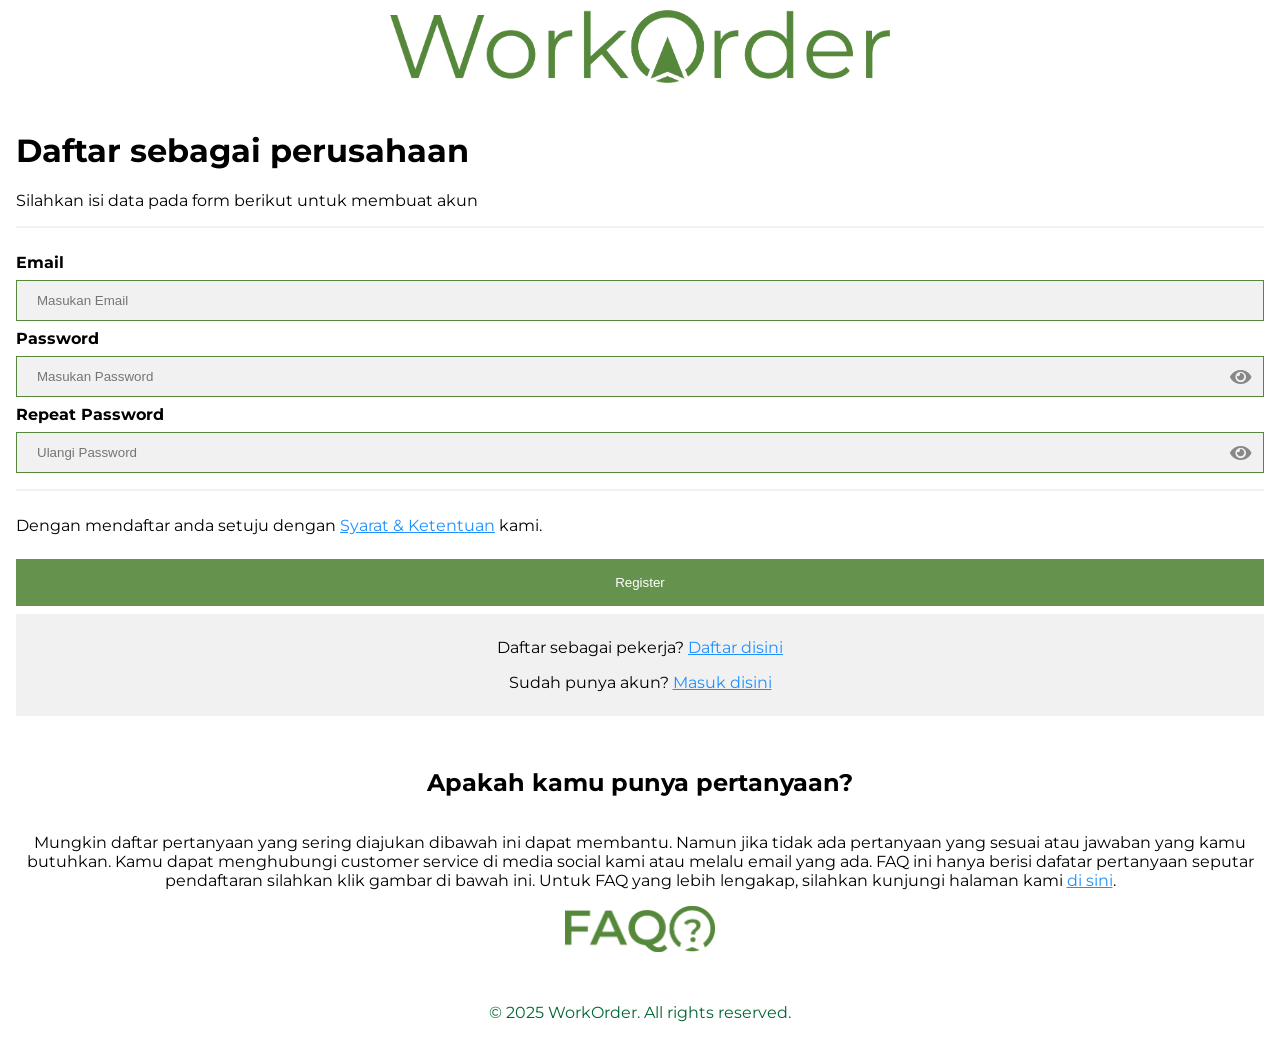
<file: WorkOrderWEB/signup-company.html>
<!DOCTYPE html>
<html lang="id">
<head>
    <meta charset="UTF-8">
    <meta name="viewport" content="width=device-width, initial-scale=1.0">
    <title>WorkOrder</title>
    <link href="img/icon.wo.svg" rel="shorcut icon">

    <!-- File CSS dan Javascript-->
    <link rel="stylesheet" href="css/signupcompanystyle.css">
    <script src="script/scriptsucompany.js"></script>
    

    <!-- Monserrat Font-->
    <link rel="preconnect" href="https://fonts.googleapis.com">
    <link rel="preconnect" href="https://fonts.gstatic.com" crossorigin>
    <link href="https://fonts.googleapis.com/css2?family=Montserrat:ital,wght@0,100..900;1,100..900&display=swap" rel="stylesheet">

    <!-- Load font awesome icons -->
    <link rel="stylesheet" type="text/css" href="https://cdnjs.cloudflare.com/ajax/libs/font-awesome/5.15.4/css/all.min.css"
	integrity="sha512-1ycn6IcaQQ40/MKBW2W4Rhis/DbILU74C1vSrLJxCq57o941Ym01SwNsOMqvEBFlcgUa6xLiPY/NS5R+E6ztJQ=="
    crossorigin="anonymous"
    referrerpolicy="no-referrer"
    >

</head>
<body>
    
    <header class="navbar-container">
    <a href="index.html" class="logo-link">
    <div class="logo">
        <img src="img/t.logo.wo.png" alt="Type Logo WorkOrder">
    </div>
    </a>
    </header>
    

    <main>

    <!-- Form Daftar sebagai perusahaan -->
    <div class="form-container">
    <form class="formperusahaan" action="pendaftaran.php" method="post">
    <h1>Daftar sebagai perusahaan</h1>
    <p>Silahkan isi data pada form berikut untuk membuat akun</p>
    <hr>

    <label for="register-email"><b>Email</b></label>
    <input type="text" placeholder="Masukan Email" name="email" id="register-email" required>

    <label for="register-pass"><b>Password</b></label>
        <div class="password-wrapper">
        <input type="password" placeholder="Masukan Password" name="pass" id="register-pass" required>
        <span class="show-hide">
            <i class="fas fa-eye"></i>
        </span>
        </div>
    <label for="register-pass-repeat"><b>Repeat Password</b></label>
        <div class="password-wrapper">
        <input type="password" placeholder="Ulangi Password" name="pass-repeat" id="register-pass-repeat" required>
        <span class="show-hide">
                <i class="fas fa-eye"></i>
        </span>
        </div>
    <hr>

    <p>Dengan mendaftar anda setuju dengan <a href="#">Syarat & Ketentuan</a> kami.</p>
    <button type="submit" class="daftarbtn">Register</button>

    <div class="container-login">
    <p>Daftar sebagai pekerja? <a href="signup-worker.html">Daftar disini</a></p>
    <p>Sudah punya akun? <a onclick="document.getElementById('login').style.display='block'" style="width: auto;" class="loginbtn"><u>Masuk disini</u></a></p>
    </div>
    </form>
    </div>

    <aside class="faq-content">
        <h2 class="aside-title">Apakah kamu punya pertanyaan?</h2>
        <p class="aside-text">Mungkin daftar pertanyaan yang sering diajukan dibawah ini dapat membantu. Namun jika tidak ada pertanyaan yang sesuai atau jawaban yang kamu butuhkan. 
            Kamu dapat menghubungi customer service di media social kami atau melalu email yang ada.
            FAQ ini hanya berisi dafatar pertanyaan seputar pendaftaran silahkan klik gambar di bawah ini. Untuk FAQ yang lebih lengakap, silahkan kunjungi halaman kami <a href="#">di sini</a>.
        </p>
        <button onclick="showhidefunction()"><img src="img/faq.png" alt="FAQ Image" class="faq-image"></button>
        <div id="faq-list">
            <ol>
                <li><strong>Apa perbedaan akun pekerja dan perusahaan?</strong> <br> Perbedaanya ada pada fungsi dan fitur yang dapat dimiliki. Akun pekerja digunakan untuk mendapatkan pekerjaan baik pekerjaan sampingan maupun tetap.
                Akun perusahaan digunakan untuk mendapatkan pekerja, mencari tender, dsb. </li>
                <li><strong>Apakah saya bisa mendaftar sebagai pekerja dan perusahaan sekaligus?</strong> <br> Tidak, kamu hanya bisa mendaftar sebagai salah satu akun saja.</li>
                <li><strong>Apakah saya bisa mengubah akun saya dari pekerja ke perusahaan?</strong> <br> Tidak, kamu tidak bisa mengubah akunmu. Kamu harus mendaftar ulang dengan akun yang berbeda.</li>
                <li><strong>Apakah saya bisa mengubah akun saya dari perusahaan ke pekerja?</strong> <br> Tidak, kamu tidak bisa mengubah akunmu. Kamu harus mendaftar ulang dengan akun yang berbeda.</li>
                <li><strong>lorem?</strong>Lorem ipsum dolor sit amet consectetur adipisicing elit. Amet obcaecati quas voluptatibus consectetur expedita doloribus temporibus! Placeat ullam corporis ut, ab earum tempora impedit, laborum harum excepturi voluptatum praesentium? Facilis.</li>
            </ol>
        </div>
    </aside>

    <!-- Form Login tersembunyi-->
        <div id="login" class="modal-login">
            <form class="modal-content-login" action="login.php" method="post">
                <div class="login-img">
                    <span onclick="document.getElementById('login').style.display='none'" class="close2" title="Tutup">&times;</span>
                    <img src="img/avatar.png" alt="Avatar" class="avatar">
                </div>

                <div class="login-form">
                    <label for="login-email"><b>Email</b></label>
                    <input type="text" id="login-email" placeholder="Masukan Email" name="email" required>

                    <label for="login-pass"><b>Password</b></label>
                        <div class="password-wrapper">
                        <input type="password" id="login-pass" placeholder="Masukan Password" name="pass" required>
                        <span class="show-hide">
                            <i class="fas fa-eye"></i>
                        </span>
                        </div>
                        
                    <button type="submit">Login</button>
                    <label>
                        <input type="checkbox" checked="checked" name="remember"> Ingat saya
                    </label>
                </div>

                <div class="login-form2" style="background-color: white;">
                    <button type="button" onclick="document.getElementById('login').style.display='none'" class="cancelbtn">Cancel</button>
                    <span class="pass"><a href="#">Lupa password</a></span>
                </div>
            </form>
            <script>
            // Memanggil modal
            var modal = document.getElementById('login');

            // Saat pengguna mengklik di luar modal, tutup modal
            window.onclick = function(event) {
            if (event.target == modal) {
                modal.style.display = "none";
            }
            }
            </script>

        </div>
    </main>


<footer>
    <div class="footer-content">
        <p>&copy; 2025 WorkOrder. All rights reserved.</p>
    </div>    
</footer> 
</body>
</html>
</file>
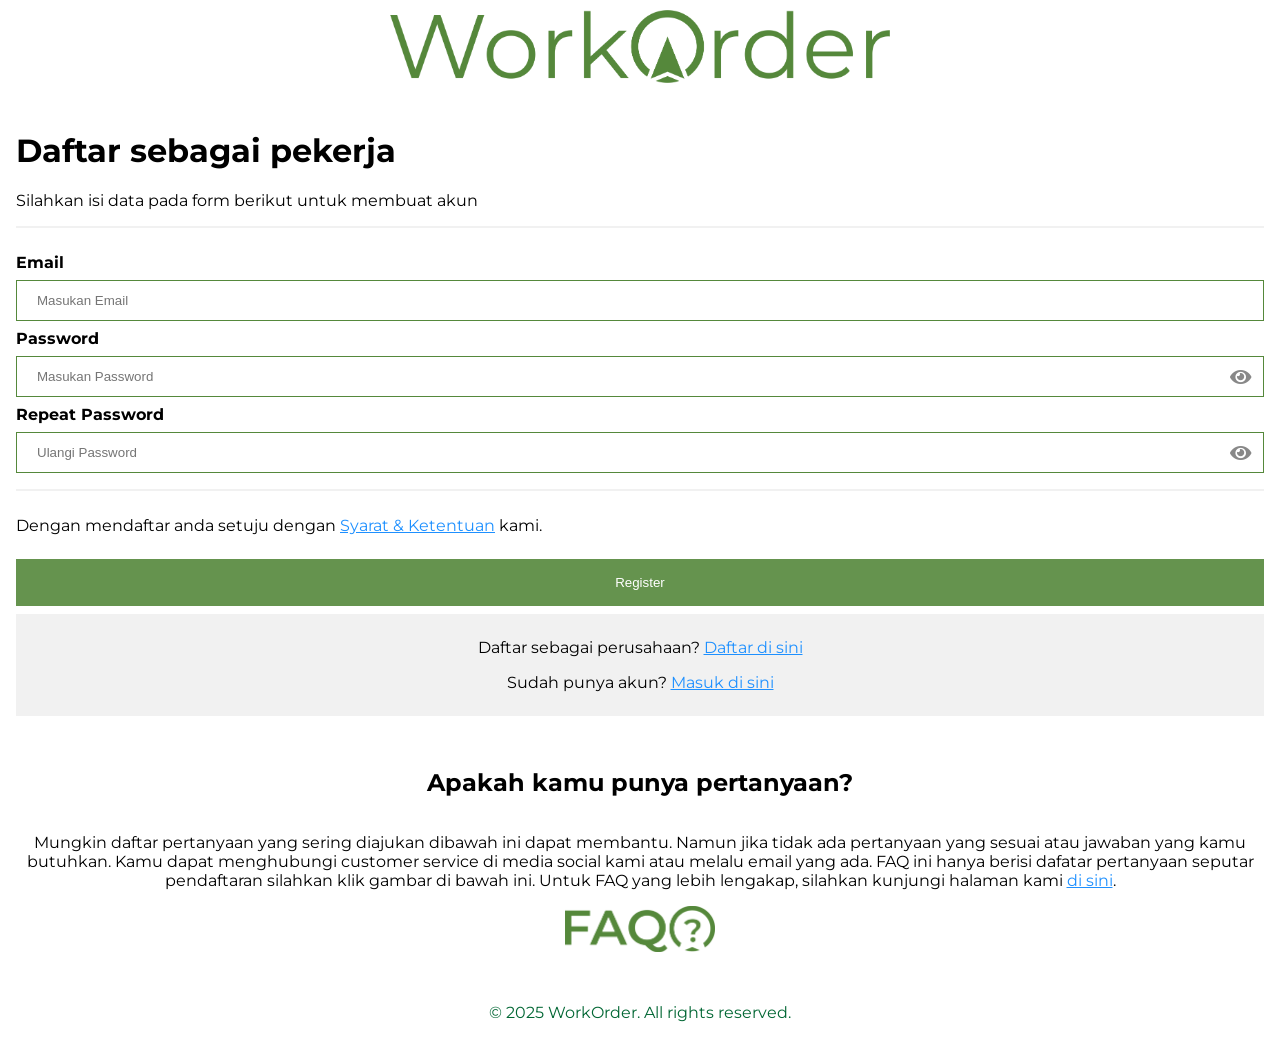
<file: WorkOrderWEB/signup-worker.html>
<!DOCTYPE html>
<html lang="id">
<head>
    <meta charset="UTF-8">
    <meta name="viewport" content="width=device-width, initial-scale=1.0">
    <title>WorkOrder</title>
    <link href="img/icon.wo.svg" rel="shorcut icon">

    <!-- File CSS dan Javascript-->
    <link rel="stylesheet" href="css/signupworkstyle.css">
    <script src="script/scriptsuworker.js"></script>
    

    <!-- Monserrat Font-->
    <link rel="preconnect" href="https://fonts.googleapis.com">
    <link rel="preconnect" href="https://fonts.gstatic.com" crossorigin>
    <link href="https://fonts.googleapis.com/css2?family=Montserrat:ital,wght@0,100..900;1,100..900&display=swap" rel="stylesheet">

    <!-- Load font awesome icons -->
    <link rel="stylesheet" type="text/css" href="https://cdnjs.cloudflare.com/ajax/libs/font-awesome/5.15.4/css/all.min.css"
	integrity="sha512-1ycn6IcaQQ40/MKBW2W4Rhis/DbILU74C1vSrLJxCq57o941Ym01SwNsOMqvEBFlcgUa6xLiPY/NS5R+E6ztJQ=="
    crossorigin="anonymous"
    referrerpolicy="no-referrer"
    >

</head>
<body>
    
    <header class="navbar-container">
    <a href="index.html" class="backbtn">
    <div class="logo">
        <img src="img/t.logo.wo.png" alt="Type Logo WorkOrder">
    </div>
    </a>
    </header>
    

    <main>

    <!-- Form Daftar sebagai pekerja -->
    <div class="form-container">
    <form class="formpekerja" action="pendaftaran.php" method="post">
    <h1>Daftar sebagai pekerja</h1>
    <p>Silahkan isi data pada form berikut untuk membuat akun</p>
    <hr>

    <label for="register-email"><b>Email</b></label>
    <input type="text" placeholder="Masukan Email" name="email" id="register-email" required>

    <label for="register-pass"><b>Password</b></label>
        <div class="password-wrapper">
        <input type="password" placeholder="Masukan Password" name="pass" id="register-pass" required>
        <span class="show-hide">
            <i class="fas fa-eye"></i>
        </span>
        </div>
    <label for="register-pass-repeat"><b>Repeat Password</b></label>
        <div class="password-wrapper">
        <input type="password" placeholder="Ulangi Password" name="pass-repeat" id="register-pass-repeat" required>
        <span class="show-hide">
                <i class="fas fa-eye"></i>
        </span>
        </div>
    <hr>

    <p>Dengan mendaftar anda setuju dengan <a href="#">Syarat & Ketentuan</a> kami.</p>
    <button type="submit" class="daftarbtn">Register</button>
    
    <div class="container-login">
    <p>Daftar sebagai perusahaan? <a href="signup-company.html">Daftar di sini</a></p>
    <p>Sudah punya akun? <a onclick="document.getElementById('login').style.display='block'" style="width: auto;" class="loginbtn"><u>Masuk di sini</u></a></p>
    </div>
    </form>
    </div>

    <aside class="faq-content">
        <h2 class="aside-title">Apakah kamu punya pertanyaan?</h2>
        <p class="aside-text">Mungkin daftar pertanyaan yang sering diajukan dibawah ini dapat membantu. Namun jika tidak ada pertanyaan yang sesuai atau jawaban yang kamu butuhkan. 
            Kamu dapat menghubungi customer service di media social kami atau melalu email yang ada.
            FAQ ini hanya berisi dafatar pertanyaan seputar pendaftaran silahkan klik gambar di bawah ini. Untuk FAQ yang lebih lengakap, silahkan kunjungi halaman kami <a href="#">di sini</a>.
        </p>
        <button onclick="showhidefunction()"><img src="img/faq.png" alt="FAQ Image" class="faq-image"></button>
        <div id="faq-list">
            <ol>
                <li><strong>Apa perbedaan akun pekerja dan perusahaan?</strong> <br> Perbedaanya ada pada fungsi dan fitur yang dapat dimiliki. Akun pekerja digunakan untuk mendapatkan pekerjaan baik pekerjaan sampingan maupun tetap.
                Akun perusahaan digunakan untuk mendapatkan pekerja, mencari tender, dsb. </li>
                <li><strong>Apakah saya bisa mendaftar sebagai pekerja dan perusahaan sekaligus?</strong> <br> Tidak, kamu hanya bisa mendaftar sebagai salah satu akun saja.</li>
                <li><strong>Apakah saya bisa mengubah akun saya dari pekerja ke perusahaan?</strong> <br> Tidak, kamu tidak bisa mengubah akunmu. Kamu harus mendaftar ulang dengan akun yang berbeda.</li>
                <li><strong>Apakah saya bisa mengubah akun saya dari perusahaan ke pekerja?</strong> <br> Tidak, kamu tidak bisa mengubah akunmu. Kamu harus mendaftar ulang dengan akun yang berbeda.</li>
                <li><strong>lorem?</strong>Lorem ipsum dolor sit amet consectetur adipisicing elit. Amet obcaecati quas voluptatibus consectetur expedita doloribus temporibus! Placeat ullam corporis ut, ab earum tempora impedit, laborum harum excepturi voluptatum praesentium? Facilis.</li>
            </ol>
        </div>
    </aside>
    
    <!-- Form Login tersembunyi-->
        <div id="login" class="modal-login">
            <form class="modal-content-login" action="login.php" method="post">
                <div class="login-img">
                    <span onclick="document.getElementById('login').style.display='none'" class="close2" title="Tutup">&times;</span>
                    <img src="img/avatar.png" alt="Avatar" class="avatar">
                </div>

                <div class="login-form">
                    <label for="login-email"><b>Email</b></label>
                    <input type="text" id="login-email" placeholder="Masukan Email" name="email" required>

                    <label for="login-pass"><b>Password</b></label>
                        <div class="password-wrapper">
                        <input type="password" id="login-pass" placeholder="Masukan Password" name="pass" required>
                        <span class="show-hide">
                            <i class="fas fa-eye"></i>
                        </span>
                        </div>
                      
                    <button type="submit">Login</button>
                    <label>
                        <input type="checkbox" checked="checked" name="remember"> Ingat saya
                    </label>
                </div>

                <div class="login-form2" style="background-color: white;">
                    <button type="button" onclick="document.getElementById('login').style.display='none'" class="cancelbtn">Cancel</button>
                    <span class="pass"><a href="#">Lupa password</a></span>
                </div>
            </form>
            <script>
            // Memanggil modal
            var modal = document.getElementById('login');

            // Saat pengguna mengklik di luar modal, tutup modal
            window.onclick = function(event) {
            if (event.target == modal) {
                modal.style.display = "none";
            }
            }
            </script>

        </div>
    </main>


<footer>
    <div class="footer-content">
        <p>&copy; 2025 WorkOrder. All rights reserved.</p>
    </div>    
</footer> 
</body>
</html>
</file>
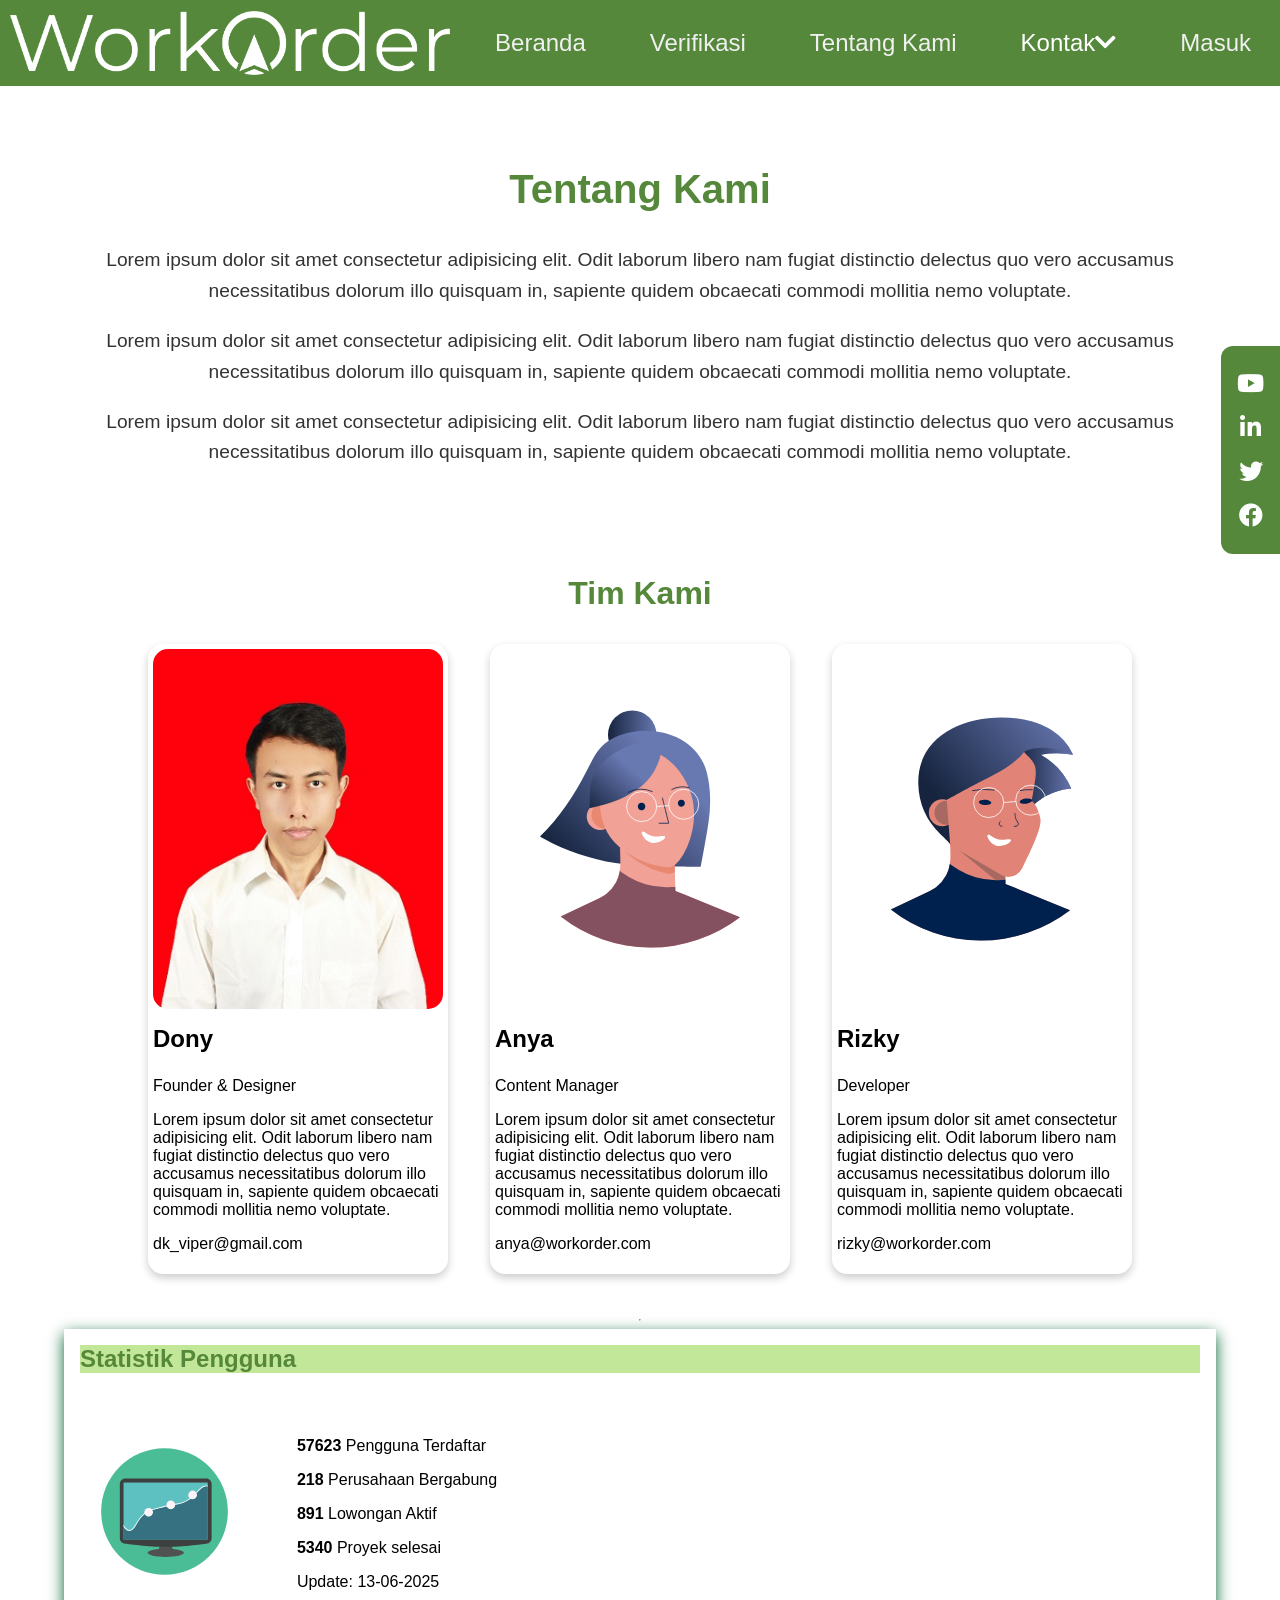
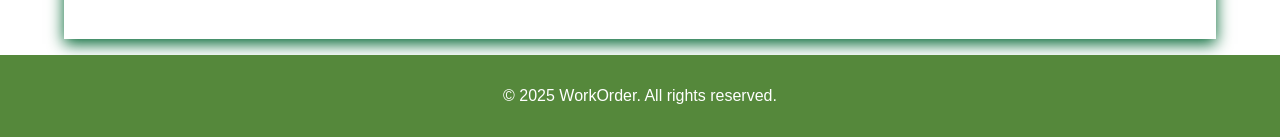
<file: WorkOrderWEB/tentangkami.html>
<!DOCTYPE html>
<html lang="id">

    <meta charset="UTF-8">
    <meta name="viewport" content="width=device-width, initial-scale=1.0">
    <title>WorkOrder</title>
    <link href="img/icon.wo.svg" rel="shorcut icon">

    <!-- File CSS dan Javascript-->
    <link rel="stylesheet" href="css/tentangkamistyle.css">
    <script src="script/scriptlogin.js" defer></script>
    

    <!-- Monserrat Font-->
    <link rel="preconnect" href="https://fonts.googleapis.com">
    <link rel="preconnect" href="https://fonts.gstatic.com" crossorigin>
    <link href="https://fonts.googleapis.com/css2?family=Montserrat:ital,wght@0,100..900;1,100..900&display=swap" rel="stylesheet">

    <!-- Load font awesome icons -->
    <link rel="stylesheet" type="text/css" href="https://cdnjs.cloudflare.com/ajax/libs/font-awesome/5.15.4/css/all.min.css"
	integrity="sha512-1ycn6IcaQQ40/MKBW2W4Rhis/DbILU74C1vSrLJxCq57o941Ym01SwNsOMqvEBFlcgUa6xLiPY/NS5R+E6ztJQ=="
    crossorigin="anonymous"
    referrerpolicy="no-referrer"
    >

</head>
<body>

    <!-- Tampilan Navbar -->
    <header class="navbar-container">
    <div class="logo">
        <img src="img/w.t.logo.wo.png" alt="Type Logo WorkOrder">
    </div>
    <nav class="navbar-list">
        <ul>
            <li><a href="index.html">Beranda</a></li>
            <li><a href="verifikasi.html">Verifikasi</a></li>
            <li><a href="tentangkami.html">Tentang Kami</a></li>
            <li>
                <div class="kontakdrd">
                    <button class="dropbtn">Kontak<i class="fas fa-chevron-down"></i>
                    </button>
                    <div class="dropdown-content">
                        <p>   </p>
                        <a href="https://wa.me/message/HNAAJKVQH54YN1" target="_blank" rel="noopener">Whatsapp</a>
                        <a href="mailto:support@workorder.com" target="_blank" rel="noopener">Email</a>
                        <a href="https://maps.google.com/" target="_blank" rel="noopener">Kantor</a>
                    </div>
                </div>
            </li>
            <li><a onclick="document.getElementById('login').style.display='block'" style="width: auto;" class="loginbtn">Masuk</a></li>
        </ul>
    </nav>
    </header>

    <main>
        <article class="tentang-kami">
            <div class="content-tentangkami">
            <h1>Tentang Kami</h1>
            <p>Lorem ipsum dolor sit amet consectetur adipisicing elit. Odit laborum libero nam fugiat distinctio delectus quo vero accusamus necessitatibus dolorum illo quisquam in, sapiente quidem obcaecati commodi mollitia nemo voluptate.</p>
            <p>Lorem ipsum dolor sit amet consectetur adipisicing elit. Odit laborum libero nam fugiat distinctio delectus quo vero accusamus necessitatibus dolorum illo quisquam in, sapiente quidem obcaecati commodi mollitia nemo voluptate.</p>
            <p>Lorem ipsum dolor sit amet consectetur adipisicing elit. Odit laborum libero nam fugiat distinctio delectus quo vero accusamus necessitatibus dolorum illo quisquam in, sapiente quidem obcaecati commodi mollitia nemo voluptate.</p>
            </div>
        </article>

        <article class="tim-kami">
            <h2>Tim Kami</h2>
            <div class="anggota-tim">

            <div class="card">
                <img src="img/me-avatar.jpg" alt="Dony">
                <div class="card-content">
                    <h3>Dony</h3>
                    <p>Founder & Designer</p>
                    <p>Lorem ipsum dolor sit amet consectetur adipisicing elit. Odit laborum libero nam fugiat distinctio delectus quo vero accusamus necessitatibus dolorum illo quisquam in, sapiente quidem obcaecati commodi mollitia nemo voluptate.</p>
                    <p>dk_viper@gmail.com</p>
                </div>
            </div>

            <div class="card">
                <img src="img/girl-avatar.svg" alt="avatar1">
                <div class="card-content">
                    <h3>Anya</h3>
                    <p>Content Manager</p>
                    <p>Lorem ipsum dolor sit amet consectetur adipisicing elit. Odit laborum libero nam fugiat distinctio delectus quo vero accusamus necessitatibus dolorum illo quisquam in, sapiente quidem obcaecati commodi mollitia nemo voluptate.</p>
                    <p>anya@workorder.com</p>
                </div>
            </div>

            <div class="card">
                <img src="img/boy-avatar.svg" alt="avatar2">
                <div class="card-content">
                    <h3>Rizky</h3>
                    <p>Developer</p>
                    <p>Lorem ipsum dolor sit amet consectetur adipisicing elit. Odit laborum libero nam fugiat distinctio delectus quo vero accusamus necessitatibus dolorum illo quisquam in, sapiente quidem obcaecati commodi mollitia nemo voluptate.</p>
                    <p>rizky@workorder.com</p>
                </div>
            </div>

            </div>

        </article>
        <hr>
        <!-- Form Login tersembunyi-->
        <div id="login" class="modal-login">
            <form class="modal-content-login" action="login.php" method="post">
                <div class="login-img">
                    <span onclick="document.getElementById('login').style.display='none'" class="close2" title="Tutup">&times;</span>
                    <img src="img/avatar.png" alt="Avatar" class="avatar">
                </div>

                <div class="login-form">
                    <label for="login-email"><b>Email</b></label>
                    <input type="text" id="login-email" placeholder="Masukan Email" name="email" required>

                    <label for="login-pass"><b>Password</b></label>
                        <div class="password-wrapper">
                        <input type="password" id="login-pass" placeholder="Masukan Password" name="pass" required>
                        <span class="show-hide">
                            <i class="fas fa-eye"></i>
                        </span>
                        </div>
                      
                    <button type="submit">Login</button>
                    <label>
                        <input type="checkbox" checked="checked" name="remember"> Ingat saya
                    </label>
                </div>

                <div class="login-form2" style="background-color: white;">
                    <button type="button" onclick="document.getElementById('login').style.display='none'" class="cancelbtn">Cancel</button>
                    <span class="pass"><a href="#">Lupa password</a></span>
                </div>
            </form>

        </div>

        <!-- Kontak Sosial Media -->
        <aside class="sosmed">
            <div class="social-media">
                <ul>
					<li><a href="#"><i class="fab fa-youtube"></i></a></li>
					<li><a href="#"><i class="fab fa-linkedin-in"></i></a></li>
					<li><a href="#"><i class="fab fa-twitter"></i></a></li>
					<li><a href="#"><i class="fab fa-facebook"></i></a></li>
				</ul>
            </div>
        </aside>

        <!-- Aside data statistik -->
        <aside class="statistik">
            <h3>Statistik Pengguna</h3>
            <div class="content-container">
                <div class="counter-image">
                    <img src="img/ilustrasi-statistik.svg" alt="statistik">
                </div>
                <div class="statistik-content">
                    <p><strong>57623</strong> Pengguna Terdaftar </p>
                    <p><strong>218</strong> Perusahaan Bergabung </p>
                    <p><strong>891</strong> Lowongan Aktif </p>
                    <p><strong>5340</strong> Proyek selesai </p>
                    <p>Update: 13-06-2025</p>
                </div>
            </div>
        </aside>

        </main>

<footer>
    <div class="footer-content">
        <p>&copy; 2025 WorkOrder. All rights reserved.</p>
    </div>    
</footer>            
</body>
</html>
</file>
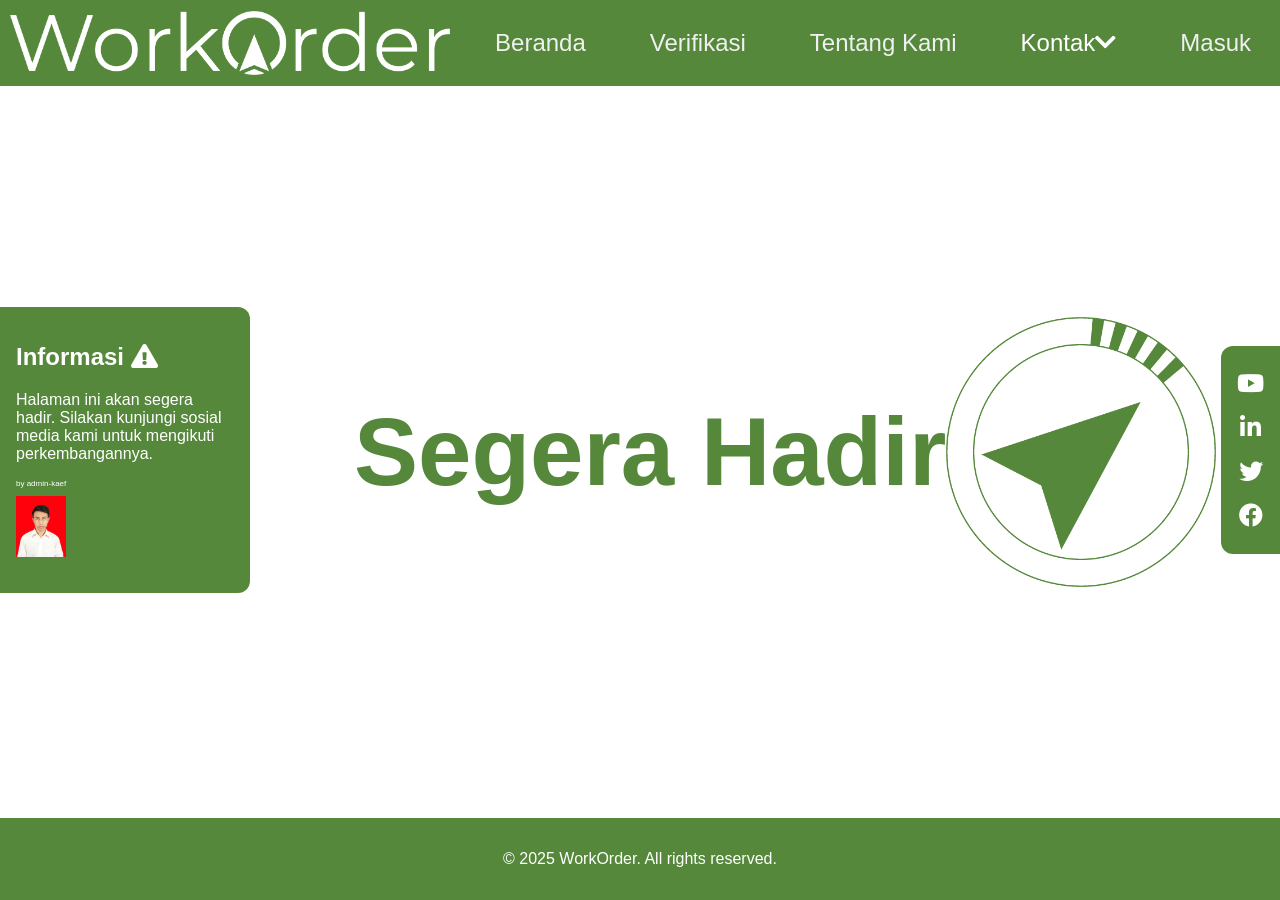
<file: WorkOrderWEB/verifikasi.html>
<!DOCTYPE html>
<html lang="id">
<head>
    <meta charset="UTF-8">
    <meta name="viewport" content="width=device-width, initial-scale=1.0">
    <title>WorkOrder</title>
    <link href="img/icon.wo.svg" rel="shorcut icon">

    <!-- File CSS dan Javascript-->
    <link rel="stylesheet" href="css/verifystyles.css">
    <script src="script/scriptlogin.js" defer></script>

    <!-- Monserrat Font-->
    <link rel="preconnect" href="https://fonts.googleapis.com">
    <link rel="preconnect" href="https://fonts.gstatic.com" crossorigin>
    <link href="https://fonts.googleapis.com/css2?family=Montserrat:ital,wght@0,100..900;1,100..900&display=swap" rel="stylesheet">

    <!-- Load font awesome icons -->
    <link rel="stylesheet" type="text/css" href="https://cdnjs.cloudflare.com/ajax/libs/font-awesome/5.15.4/css/all.min.css"
	integrity="sha512-1ycn6IcaQQ40/MKBW2W4Rhis/DbILU74C1vSrLJxCq57o941Ym01SwNsOMqvEBFlcgUa6xLiPY/NS5R+E6ztJQ=="
    crossorigin="anonymous"
    referrerpolicy="no-referrer"
    >
</head>
<body>
        <!-- Tampilan Navbar -->
    <header class="navbar-container">
    <div class="logo">
        <img src="img/w.t.logo.wo.png" alt="Type Logo WorkOrder">
    </div>
    <nav class="navbar-list">
        <ul>
            <li><a href="index.html">Beranda</a></li>
            <li><a href="verifikasi.html">Verifikasi</a></li>
            <li><a href="tentangkami.html">Tentang Kami</a></li>
            <li>
                <div class="kontakdrd">
                    <button class="dropbtn">Kontak<i class="fas fa-chevron-down"></i>
                    </button>
                    <div class="dropdown-content">
                        <p>   </p>
                        <a href="https://wa.me/message/HNAAJKVQH54YN1" target="_blank" rel="noopener">Whatsapp</a>
                        <a href="mailto:support@workorder.com" target="_blank" rel="noopener">Email</a>
                        <a href="https://maps.google.com/" target="_blank" rel="noopener">Kantor</a>
                    </div>
                </div>
            </li>
            <li><a onclick="document.getElementById('login').style.display='block'" style="width: auto;" class="loginbtn">Masuk</a></li>
        </ul>
    </nav>
    </header>

    <main>
        <article>
            <div class="commingsoon">
            <h1> Segera Hadir </h1>
            </div>
            <div class="content-image">
                <img src="img/logo.loading.gif" alt="Loading Image Logo">
            </div>
        </article>

        <!-- Form Login tersembunyi-->
        <div id="login" class="modal-login">
            <form class="modal-content-login" action="login.php" method="post">
                <div class="login-img">
                    <span onclick="document.getElementById('login').style.display='none'" class="close2" title="Tutup">&times;</span>
                    <img src="img/avatar.png" alt="Avatar" class="avatar">
                </div>

                <div class="login-form">
                    <label for="login-email"><b>Email</b></label>
                    <input type="text" id="login-email" placeholder="Masukan Email" name="email" required>

                    <label for="login-pass"><b>Password</b></label>
                        <div class="password-wrapper">
                        <input type="password" id="login-pass" placeholder="Masukan Password" name="pass" required>
                        <span class="show-hide">
                            <i class="fas fa-eye"></i>
                        </span>
                        </div>
                        
                    <button type="submit">Login</button>
                    <label>
                        <input type="checkbox" checked="checked" name="remember"> Ingat saya
                    </label>
                </div>

                <div class="login-form2" style="background-color: white;">
                    <button type="button" onclick="document.getElementById('login').style.display='none'" class="cancelbtn">Cancel</button>
                    <span class="pass"><a href="#">Lupa password</a></span>
                </div>
            </form>

        </div>

        <!-- Kontak Sosial Media -->
        <aside class="sosmed">
            <div class="social-media">
                <ul>
					<li><a href="#"><i class="fab fa-youtube"></i></a></li>
					<li><a href="#"><i class="fab fa-linkedin-in"></i></a></li>
					<li><a href="#"><i class="fab fa-twitter"></i></a></li>
					<li><a href="#"><i class="fab fa-facebook"></i></a></li>
				</ul>
            </div>
        </aside>

        <!--Info tambahan-->
        <aside class="info">
            <div class="info-container">
            <div class="info-content">
                <h2>Informasi <i class="fas fa-exclamation-triangle"></i> </h2>
                <p>Halaman ini akan segera hadir. Silakan kunjungi sosial media kami untuk mengikuti perkembangannya.</p>
            </div>
            <div class="info-image">
                <p style="font-size: 0.5rem;"> by admin-kaef </p>
                <img src="img/me-avatar.jpg" alt="admin-kaef">
            </div>
            </div>
        </aside>
    </main>

<footer>
    <div class="footer-content">
        <p>&copy; 2025 WorkOrder. All rights reserved.</p>
    </div>    
</footer>
</body>
</html>
</file>
<file: WorkOrderWEB/css/signupcompanystyle.css>
*,
*::before,
*::after {
 box-sizing: border-box
}

/*-- Style ke body */
body {
  font-family: 'Montserrat', sans-serif;
  height: 100vh;
  margin: 0;
  padding: 0;
  display: flex;
  flex-direction: column;
}

/*-- Style ke header */
header.navbar-container {
    width: 100%;
    padding: 5px;
    margin-inline: 0;

    display: flex;
    justify-content:center;
    align-items: center;
    position: relative;
    z-index: 1000;
    background-color: white;

}

/* -- Style ke logo */
header.navbar-container .logo {
  display: flex;
  margin: 5px;
}

header.navbar-container .logo img {
  width: 500px;
  max-width: 100%;
  height: auto;
}


/* Style ke form-container */
.form-container {
  padding: 16px;
}

/* Syle ke input */
input[type=text], input[type=password] {
  width: 100%;
  padding: 15px;
  margin: 5px 0 22px 0;
  display: inline-block;
  border: none;
  background: #f1f1f1;
}

input[type=text]:focus, input[type=password]:focus {
  background-color: #ddd;
  outline: none;
}

.password-wrapper {
  position: relative;
  width: 100%;
}

.password-wrapper input[type="password"] {
  width: 100%;
  padding-right: 40px; /* beri ruang untuk ikon */
}

.password-wrapper .show-hide {
  position: absolute;
  top: 50%;
  right: 12px;
  transform: translateY(-50%);
  cursor: pointer;
  color: #888;
  font-size: 1.2em;
}

/* Overwrite default styles of hr */
hr {
  border: 1px solid #f1f1f1;
  margin-bottom: 25px;
}

/* Set a style for the submit/register button */
.daftarbtn {
  background-color: #55883b;
  color: white;
  padding: 16px 20px;
  margin: 8px 0;
  border: none;
  cursor: pointer;
  width: 100%;
  opacity: 0.9;
}

.loginbtn {
    cursor: pointer;
}

.daftarbtn:hover {
  opacity:1;
}

/* Style ke link */
a {
  color: dodgerblue;
}

/* Style ke container-login */
.container-login {
  background-color: #f1f1f1;
  text-align: center;
  padding: 0.5rem;
}

/*-- Style ke form login */
/*-- Style ke class modal */
main .modal-login {
    display: none; /* Tersembunyi */
    position: fixed; /* Posisi tetap */
    z-index: 1002; 
    left: 0;
    top: 0;
    background-color: #000;
    background-color: rgba(0, 0, 0, 0.9); /* Black w/ opacity */
    width: 100%; 
    height: 100%; 
    transition: 0.5s; 
}

/*-- Style ke form modal-content-login */
main .modal-login .modal-content-login {
    position: relative;
    background-color: white;
    margin: 30px auto; /* 30px dari atas, posisi ditengah */
    border: 3px solid #006633;
    width: 50%; /* Ukuran form modal nya */
}

/*-- Style ke input */
input[type=text], input[type=password] {
    width: 100%;
    padding: 12px 20px;
    margin: 8px 0;
    display: inline-block;
    border: 1px solid #55883b;
    box-sizing: border-box;
}

/*-- Style ke button */
main .modal-login button {
    background-color: #55883b;
    color: white;
    padding: 14px 20px;
    margin: 8px 0;
    border: none;
    cursor: pointer;
    width: 100%;
}  

main .modal-login button:hover {
    border: 3px solid #006633;
    background-color: transparent;

    color: #006633;
}

/*-- Style ke cancel button */
main .modal-login .cancelbtn {
    width: auto;
    margin: 8px 8px;
    padding: 14px 20px;
    background-color: #f44336;
    color: white;
}

/*-- Style ke Close button (x) */
main .modal-login .close2 {
    position: absolute;
    right: 25px;
    top: 0;
    color: #000;
    font-size: 35px;
    font-weight: bold;
}

main .modal-login .close2:hover, .close2:focus {
    color: red;
    cursor: pointer;
}

/*-- Style ke login avatar */
main .modal-login .login-img {
    text-align: center;
    margin: 24px 0 12px 0;
    position: relative;
}

main .modal-login img.avatar {
    width: 40%;
    border-radius: 50%;
}

/*-- Style ke login form */
main .modal-login .login-form {
    padding: 16px;
}

/*-- Style ke lupa password */
main span.pass {
    float: right;
    padding-top: 16px;
    margin: 8px 8px;
}

/*-- Style ke aside */
aside.faq-content {
  display: flex;
  flex-direction: column;
  align-items: center;

  padding: 1rem;
}

aside.faq-content h2 {
  text-align: center;
}

aside.faq-content p.aside-text {
  text-align: center;
}

aside.faq-content img {
  width: 150px;
  height: auto;
}

aside.faq-content button {
  cursor: pointer;
  border: none;
  background: none;
  padding: 0;
}

#faq-list {
  display: none; /* Tersembunyi secara default */
}

/* Style ke footer */
footer {
    width: 100%;
    padding: 1rem 0;
    background-color: white;
    color: #006633;
    text-align: center;
}
</file>
<file: WorkOrderWEB/css/signupworkstyle.css>
*,
*::before,
*::after {
 box-sizing: border-box
}

/*-- Style ke body */
body {
  font-family: 'Montserrat', sans-serif;
  height: 100vh;
  margin: 0;
  padding: 0;
  display: flex;
  flex-direction: column;
}

/*-- Style ke header */
header.navbar-container {
    width: 100%;
    padding: 5px;
    margin-inline: 0;

    display: flex;
    justify-content:center;
    align-items: center;
    position: relative;
    z-index: 1000;
    background-color: white;

}

/* -- Style ke logo */
header.navbar-container .logo {
  display: flex;
  margin: 5px;
}

header.navbar-container .logo img {
  width: 500px;
  max-width: 100%;
  height: auto;
}

/* Style ke form-container */
.form-container {
  padding: 16px;
}

/* Syle ke input */
input[type=text], input[type=password] {
  width: 100%;
  padding: 15px;
  margin: 5px 0 22px 0;
  display: inline-block;
  border: 1px solid #55883b;
}

input[type=text]:focus, input[type=password]:focus {
  background-color: #ddd;
  outline: none;
}

.password-wrapper {
  position: relative;
  width: 100%;
}

.password-wrapper input[type="password"] {
  width: 100%;
  padding-right: 40px; /* beri ruang untuk ikon */
}

.password-wrapper .show-hide {
  position: absolute;
  top: 50%;
  right: 12px;
  transform: translateY(-50%);
  cursor: pointer;
  color: #888;
  font-size: 1.2em;
}

/* Overwrite default styles of hr */
hr {
  border: 1px solid #f1f1f1;
  margin-bottom: 25px;
}

/* Set a style for the submit/register button */
.daftarbtn {
  background-color: #55883b;
  color: white;
  padding: 16px 20px;
  margin: 8px 0;
  border: none;
  cursor: pointer;
  width: 100%;
  opacity: 0.9;
}

.loginbtn {
    cursor: pointer;
}

.daftarbtn:hover {
  opacity:1;
}

/* Style ke link */
a {
  color: dodgerblue;
}

/* Style ke container-login */
.container-login {
  background-color: #f1f1f1;
  text-align: center;
  padding: 0.5rem;
}

/*-- Style ke form login */
/*-- Style ke class modal */
main .modal-login {
    display: none; /* Tersembunyi */
    position: fixed; /* Posisi tetap */
    z-index: 1002; 
    left: 0;
    top: 0;
    background-color: #000;
    background-color: rgba(0, 0, 0, 0.9); /* Black w/ opacity */
    width: 100%; 
    height: 100%; 
    transition: 0.5s; 
}

/*-- Style ke form modal-content-login */
main .modal-login .modal-content-login {
    position: relative;
    background-color: white;
    margin: 30px auto; /* 30px dari atas, posisi ditengah */
    border: 3px solid #006633;
    width: 50%; /* Ukuran form modal nya */
}

/*-- Style ke input */
input[type=text], input[type=password] {
    width: 100%;
    padding: 12px 20px;
    margin: 8px 0;
    display: inline-block;
    border: 1px solid #55883b;
    box-sizing: border-box;
}

/*-- Style ke button */
main .modal-login button {
    background-color: #55883b;
    color: white;
    padding: 14px 20px;
    margin: 8px 0;
    border: none;
    cursor: pointer;
    width: 100%;
}  

main .modal-login button:hover {
    border: 3px solid #006633;
    background-color: transparent;

    color: #006633;
}

/*-- Style ke cancel button */
main .modal-login .cancelbtn {
    width: auto;
    margin: 8px 8px;
    padding: 14px 20px;
    background-color: #f44336;
    color: white;
}

/*-- Style ke Close button (x) */
main .modal-login .close2 {
    position: absolute;
    right: 25px;
    top: 0;
    color: #000;
    font-size: 35px;
    font-weight: bold;
}

main .modal-login .close2:hover, .close2:focus {
    color: red;
    cursor: pointer;
}

/*-- Style ke login avatar */
main .modal-login .login-img {
    text-align: center;
    margin: 24px 0 12px 0;
    position: relative;
}

main .modal-login img.avatar {
    width: 40%;
    border-radius: 50%;
}

/*-- Style ke login form */
main .modal-login .login-form {
    padding: 16px;
}

/*-- Style ke lupa password */
main span.pass {
    float: right;
    padding-top: 16px;
    margin: 8px 8px;
}

/*-- Style ke aside */
aside.faq-content {
  display: flex;
  flex-direction: column;
  align-items: center;

  padding: 1rem;
}

aside.faq-content h2 {
  text-align: center;
}

aside.faq-content p.aside-text {
  text-align: center;
}

aside.faq-content img {
  width: 150px;
  height: auto;
}

aside.faq-content button {
  cursor: pointer;
  border: none;
  background: none;
  padding: 0;
}

#faq-list {
  display: none; /* Tersembunyi secara default */
}

/* Style ke footer */
footer {
    width: 100%;
    padding: 1rem 0;
    background-color: white;
    color: #006633;
    text-align: center;
}
</file>
<file: WorkOrderWEB/css/tentangkamistyle.css>
*,
*::before,
*::after {
  box-sizing: border-box;
}


/*-- Style ke body */
body {
  font-family: 'Montsserat', sans-serif;

  height: 100vh;
  margin: 0;
  padding: 0;

  display: flex;
  flex-direction: column;
}

/*-- Style ke header */
header.navbar-container {
    width: 100%;
    padding: 5px;
    margin-inline: 0;

    display: flex;
    justify-content:center;
    align-items: center;
    position: relative;
    z-index: 1000;
    background-color: #55883b;

}

/* -- Style ke logo */
header.navbar-container .logo {
  display: flex;
  margin: 5px;
}

header.navbar-container .logo img {
  width: 500px;
  max-width: 100%;
  height: auto;
}

/*-- Style ke navbar list */
header.navbar-container .navbar-list {
    display: flex;
}

header.navbar-container .navbar-list ul{
    padding-left: 1rem;
    gap: 2rem 1rem;
    border-radius: 999px;  
    display: flex;
    align-items: center;
    justify-content: center;
}

header.navbar-container .navbar-list li {
  list-style: none;
}

header.navbar-container .navbar-list li a {
  padding: 0.5rem 1.5rem;
  border-radius: 999px;
  white-space: nowrap;
  text-decoration: none;
  font-size: 1.5rem;
  font-weight: 500;
  color: #f0f0f0;
  gap: 1rem;
  transition: all 0.2s ease-in-out;
}

header.navbar-container .navbar-list li a:hover, .kontakdrd:hover .dropbtn {
  background-color: #f0f0f0;
  color: #006633;
}

header.navbar-container .navbar-list li a.loginbtn, .dropbtn {
    cursor: pointer;    
}

/*-- Style ke dropdown kontak */
header .kontakdrd {
    float: left;
    overflow: hidden;
}

header .kontakdrd .dropbtn {
    font-size: 1.5rem;
    font-weight: 500;
    border-radius: 999px;
    white-space: nowrap;
    outline: none;
    color: white;
    background-color: #55883b;
    padding: 0.5rem 1.5rem;
    transition: all 0.2s ease-in-out;
    border: 0 !important;
    gap: 1rem;
}


header .kontakdrd .dropdown-content {
    display: none;
    position: absolute;
    gap: 1rem;
    background-color: #55883b;
    min-width: 160px;
    /*box-shadow: 0px 8px 16px 0px rgba(0, 0, 0, 0.2);*/
    z-index: 1002;
}

header .kontakdrd .dropdown-content a {
    float: none;
    padding: 12px 16px;
    text-decoration: none;
    display: block;
    text-align: left;
    font-size: 1rem;
}

header .kontakdrd:hover .dropdown-content {
    display: block;
}

/*-- Style ke main */
main {
    flex: 1;

    width: 100%;
    max-width: 1920px;
    margin-inline: auto;
    padding: 1rem 4rem 1rem 4rem;

    display: flex;
    flex-direction: column;
}

/*-- Style ke artikel */
main article{
    flex: 1;
    display: flex;
}

article.tentang-kami {
    width: 100%;
    padding: 2rem;

    flex: 1;
    display: flex;
}

article.tim-kami {
    width: 100%;
    padding: 2rem;
    display: flex;
    flex-direction: column;
    align-items: center;
}

article.tim-kami .anggota-tim {
    display: flex;
    align-items: center;
    justify-content: center;
    gap: 2rem;
    flex-direction: row;
}

article.tim-kami .card {
    width: 300px;
    height: 630px;
    background-color: white;
    border-radius: 15px;
    padding: 5px;
    margin: 5px;
    box-shadow: 0 4px 8px rgba(0, 0, 0, 0.2);
    padding: 5px;
    display: flex;
    flex-direction: column;
    align-items: center;
}

.card img {
    width: 100%;
    height: 100%;
    max-width: 100%;
    border-radius: 15px;
}


article.tentang-kami .content-tentangkami h1 {
    font-size: 2.5rem;
    color: #55883b;
    text-align: center;
}

article.tim-kami h2 {
    font-size: 2rem;
    color: #55883b;
    margin-top: 1.5rem;
    text-align: center;
}

article.tim-kami .anggota-tim .card .card-content h3 {
    font-size: 1.5rem;
    color: black;
    margin-top: 1rem;
    text-align: left;
}

article.tentang-kami .content-tentangkami p {
    font-size: 1.2rem;
    line-height: 1.6;
    color: #333;
    margin-top: 1rem;
    text-align: center;
}

/*-- Style ke form login */
/*-- Style ke class modal */
main .modal-login {
    display: none; /* Tersembunyi */
    position: fixed; /* Posisi tetap */
    z-index: 1002; 
    left: 0;
    top: 0;
    background-color: #000;
    background-color: rgba(0, 0, 0, 0.9); /* Black w/ opacity */
    width: 100%; 
    height: 100%; 
    transition: 0.5s; 
}

/*-- Style ke form modal-content-login */
main .modal-login .modal-content-login {
    position: relative;
    background-color: white;
    margin: 30px auto; /* 30px dari atas, posisi ditengah */
    border: 3px solid #006633;
    width: 50%; /* Ukuran form modal nya */
}

/*-- Style ke input */
input[type=text], input[type=password] {
    width: 100%;
    padding: 12px 20px;
    margin: 8px 0;
    display: inline-block;
    border: 1px solid #55883b;
    box-sizing: border-box;
}

input[type=text]:focus, input[type=password]:focus {
  background-color: #ddd;
  outline: none;
}

.password-wrapper {
  position: relative;
  width: 100%;
}

.password-wrapper input[type="password"] {
  width: 100%;
  padding-right: 40px; /* beri ruang untuk ikon */
}

.password-wrapper .show-hide {
  position: absolute;
  top: 50%;
  right: 12px;
  transform: translateY(-50%);
  cursor: pointer;
  color: #888;
  font-size: 1.2em;
}

/*-- Style ke button */
main .modal-login button {
    background-color: #55883b;
    color: white;
    padding: 14px 20px;
    margin: 8px 0;
    border: none;
    cursor: pointer;
    width: 100%;
}  

main .modal-login button:hover {
    border: 3px solid #006633;
    background-color: transparent;

    color: #006633;
}

/*-- Style ke cancel button */
main .modal-login .cancelbtn {
    width: auto;
    margin: 8px 8px;
    padding: 14px 20px;
    background-color: #f44336;
    color: white;
}

/*-- Style ke Close button (x) */
main .modal-login .close2 {
    position: absolute;
    right: 25px;
    top: 0;
    color: #000;
    font-size: 35px;
    font-weight: bold;
}

main .modal-login .close2:hover, .close2:focus {
    color: red;
    cursor: pointer;
}

/*-- Style ke login avatar */
main .modal-login .login-img {
    text-align: center;
    margin: 24px 0 12px 0;
    position: relative;
}

main .modal-login img.avatar {
    width: 40%;
    border-radius: 50%;
}

/*-- Style ke login form */
main .modal-login .login-form {
    padding: 16px;
}

/*-- Style ke lupa password */
main span.pass {
    float: right;
    padding-top: 16px;
    margin: 8px 8px;
}



/*-- Style ke aside */
/*-- Style ke aside sosmed */
main aside.sosmed {
    position: fixed;
    inset-block: 0;
    inset-inline-end: 0;
}

main aside.sosmed .social-media {
	height: 100%;
	display: flex;
}

main aside.sosmed .social-media ul {
    padding: 1.5rem 1rem;
    border-top-left-radius: 12px;
    border-bottom-left-radius: 12px;
    margin: auto;
    background-color: #55883b;

    display: flex;
    flex-flow: column nowrap;
    align-items: center;
    justify-content: center;
    gap: 1rem;
}

main aside.sosmed .social-media ul li {
    list-style: none;
}

main aside.sosmed .social-media ul li a {
    text-decoration: none;
    color: white;
    font-size: 1.5rem;
    transition: all 0.2s ease-in-out;
}

main aside.sosmed .social-media li a:hover {
    color: #c2e799;
}

/*-- Style ke aside statistik */
main aside.statistik {
    display: flex;
    flex-direction: column;
    box-shadow: #006633 0px 5px 15px;

    content: "";
    clear: both;
    display: table
}

main aside.statistik h3 {
    font-size: 1.5rem;
    color: #55883b;
    background-color: #c2e799;
    margin: 1rem;
    white-space: nowrap;
}

main aside.statistik .content-container {
    display: flex;
    flex-direction: row;
    align-items: center;
}

main aside.statistik .content-container .counter-image {
    max-width: 100%;
    margin: 2rem;
}

main aside.statistik .content-container .statistik-content {
    margin: 2rem;
    white-space: nowrap;
}


/*-- Style ke footer */
footer {
    width: 100%;
    padding: 1rem 0;
    background-color: #55883b;
    color: white;
    text-align: center;
}

/*-- Medium devices 784px dan dibawahnya */
@media screen and (max-width: 784px) {
header.navbar-container {
        flex-direction: column;
}

header.navbar-container .navbar-list ul {
        flex-wrap: wrap;
        column-gap: 1rem;
}



main {
	padding: 1rem 3rem;
}

article.tim-kami .anggota-tim {
    flex-direction: column;
    align-items: center;
}

main aside.sosmed .social-media ul l1 a{
        font-size: 1rem;
}

main aside.statistik .content-container {
    flex-direction: column;
    text-align: center;
}
}
</file>
<file: WorkOrderWEB/css/verifystyles.css>
*,
*::before,
*::after {
  box-sizing: border-box;
}


/*-- Style ke body */
body {
  font-family: 'Montsserat', sans-serif;

  height: 100vh;
  margin: 0;
  padding: 0;

  display: flex;
  flex-direction: column;
}

/*-- Style ke header */
header.navbar-container {
    width: 100%;
    padding: 5px;
    margin-inline: 0;

    display: flex;
    justify-content:center;
    align-items: center;
    position: relative;
    z-index: 1000;
    background-color: #55883b;

}

/* -- Style ke logo */
header.navbar-container .logo {
  display: flex;
  margin: 5px;
}

header.navbar-container .logo img {
  width: 500px;
  max-width: 100%;
  height: auto;
}

/*-- Style ke navbar list */
header.navbar-container .navbar-list {
    display: flex;
}

header.navbar-container .navbar-list ul{
    padding-left: 1rem;
    gap: 2rem 1rem;
    border-radius: 999px;  
    display: flex;
    align-items: center;
    justify-content: center;
}

header.navbar-container .navbar-list li {
  list-style: none;
}

header.navbar-container .navbar-list li a {
  padding: 0.5rem 1.5rem;
  border-radius: 999px;
  white-space: nowrap;
  text-decoration: none;
  font-size: 1.5rem;
  font-weight: 500;
  color: #f0f0f0;
  gap: 1rem;
  transition: all 0.2s ease-in-out;
}

header.navbar-container .navbar-list li a:hover, .kontakdrd:hover .dropbtn {
  background-color: #f0f0f0;
  color: #006633;
}

header.navbar-container .navbar-list li a.loginbtn, .dropbtn {
    cursor: pointer;    
}

/*-- Style ke dropdown kontak */
header .kontakdrd {
    float: left;
    overflow: hidden;
}

header .kontakdrd .dropbtn {
    font-size: 1.5rem;
    font-weight: 500;
    border-radius: 999px;
    white-space: nowrap;
    outline: none;
    color: white;
    background-color: #55883b;
    padding: 0.5rem 1.5rem;
    transition: all 0.2s ease-in-out;
    border: 0 !important;
    gap: 1rem;
}


header .kontakdrd .dropdown-content {
    display: none;
    position: absolute;
    gap: 1rem;
    background-color: #55883b;
    min-width: 160px;
    /*box-shadow: 0px 8px 16px 0px rgba(0, 0, 0, 0.2);*/
    z-index: 1002;
}

header .kontakdrd .dropdown-content a {
    float: none;
    padding: 12px 16px;
    text-decoration: none;
    display: block;
    text-align: left;
    font-size: 1rem;
}

header .kontakdrd:hover .dropdown-content {
    display: block;
}

/*-- Style ke main content */
main {
    flex: 1;

    width: 100%;
    max-width: 1920px;
    margin-inline: auto;
    padding: 4rem;

    display: flex;
    flex-direction: column;
    align-items: stretch;
}

main article {
    flex: 1;
    margin-left: 290px;
    display: flex;
    align-items: center;
}

main article .commingsoon {
    font-size: 4rem;
    white-space: nowrap;
    color: #55883b;
    margin: auto;
}

main article .content-image {
    flex: 1;
    display: flex;
}

main article .content-image img {
    width: 350px;
    max-width: 100%; /* Gambar otomatis menyesuaikan lebar kontainer */
    height: auto;
    margin: auto;
}

/*-- Style ke form login */
/*-- Style ke class modal */
main .modal-login {
    display: none; /* Tersembunyi */
    position: fixed; /* Posisi tetap */
    z-index: 1002; 
    left: 0;
    top: 0;
    background-color: #000;
    background-color: rgba(0, 0, 0, 0.9); /* Black w/ opacity */
    width: 100%; 
    height: 100%; 
    transition: 0.5s; 
}

/*-- Style ke form modal-content-login */
main .modal-login .modal-content-login {
    position: relative;
    background-color: white;
    margin: 30px auto; /* 30px dari atas, posisi ditengah */
    border: 3px solid #006633;
    width: 50%; /* Ukuran form modal nya */
}

/*-- Style ke input */
input[type=text], input[type=password] {
    width: 100%;
    padding: 12px 20px;
    margin: 8px 0;
    display: inline-block;
    border: 1px solid #55883b;
    box-sizing: border-box;
}

.password-wrapper {
  position: relative;
  width: 100%;
}

.password-wrapper input[type="password"] {
  width: 100%;
  padding-right: 40px; /* beri ruang untuk ikon */
}

.password-wrapper .show-hide {
  position: absolute;
  top: 50%;
  right: 12px;
  transform: translateY(-50%);
  cursor: pointer;
  color: #888;
  font-size: 1.2em;
}


/*-- Style ke button */
main .modal-login button {
    background-color: #55883b;
    color: white;
    padding: 14px 20px;
    margin: 8px 0;
    border: none;
    cursor: pointer;
    width: 100%;
}  

main .modal-login button:hover {
    border: 3px solid #006633;
    background-color: transparent;

    color: #006633;
}

/*-- Style ke cancel button */
main .modal-login .cancelbtn {
    width: auto;
    margin: 8px 8px;
    padding: 14px 20px;
    background-color: #f44336;
    color: white;
}

/*-- Style ke Close button (x) */
main .modal-login .close2 {
    position: absolute;
    right: 25px;
    top: 0;
    color: #000;
    font-size: 35px;
    font-weight: bold;
}

main .modal-login .close2:hover, .close2:focus {
    color: red;
    cursor: pointer;
}

/*-- Style ke login avatar */
main .modal-login .login-img {
    text-align: center;
    margin: 24px 0 12px 0;
    position: relative;
}

main .modal-login img.avatar {
    width: 40%;
    border-radius: 50%;
}

/*-- Style ke login form */
main .modal-login .login-form {
    padding: 16px;
}

/*-- Style ke lupa password */
main span.pass {
    float: right;
    padding-top: 16px;
    margin: 8px 8px;
}

/*-- Style ke aside */
/*-- Style ke aside sosmed */
main aside.sosmed {
    position: fixed;
    inset-block: 0;
    inset-inline-end: 0;
}

main aside.sosmed .social-media {
	height: 100%;
	display: flex;
}

main aside.sosmed .social-media ul {
    padding: 1.5rem 1rem;
    border-top-left-radius: 12px;
    border-bottom-left-radius: 12px;
    margin: auto;
    background-color: #55883b;

    display: flex;
    flex-flow: column nowrap;
    align-items: center;
    justify-content: center;
    gap: 1rem;
}

main aside.sosmed .social-media ul li {
    list-style: none;
}

main aside.sosmed .social-media ul li a {
    text-decoration: none;
    color: white;
    font-size: 1.5rem;
    transition: all 0.2s ease-in-out;
}

main aside.sosmed .social-media li a:hover {
    color: #c2e799;
}

/*-- Style ke aside info */
main aside.info {
    position: fixed;
    inset-block: 0;
    inset-inline-start: 0;
    height: 100%;

    display: flex;
    flex-flow: column nowrap;
    /*align-items: center;*/
    justify-content: center;
}

main aside.info .info-container {
    width: 250px;
    height: auto;
    margin: auto;
    border-top-right-radius: 12px;
    border-bottom-right-radius: 12px;
    background-color: #55883b;
    color: white;
    padding: 1rem;
}

main aside.info .info-image img {
    width: 50px;
    height: auto;
    max-width: 100%;
    height: auto;
    margin-bottom: 1rem;
}

/*-- Style ke footer */
footer {
    width: 100%;
    padding: 1rem 0;
    background-color: #55883b;
    color: white;
    text-align: center;
}

/*-- Medium devices 784px dan dibawahnya */
@media screen and (max-width: 784px) {
    header.navbar-container {
        flex-direction: column;
    }

    header.navbar-container .navbar-list ul {
        flex-wrap: wrap;
        column-gap: 1rem;
    }

    main article {
        flex-direction: column;
        align-items: center;
        margin-left: 0;
    }

    main article .commingsoon {
        font-size: 3rem;
        white-space: normal;
    }

    main article .content-image img {
        width: 100%;
        max-width: 250px;
    }

    main aside.sosmed .social-media ul l1 a{
        font-size: 1rem;
    }

    main aside.info {
        position: static;
        width: 90%;
        margin: 4rem auto;
        height: auto;
        display: block;
    }
    main aside.info .info-container {
        margin: auto;
        border-radius: 12px;
        background-color: white;
        border: 1px solid #55883b;
        color: #55883b;
        align-items: center;
        display: flex;
        flex-direction: column;
    }

    main aside.info .info-content {
        text-align: center;
    }
}
</file>
